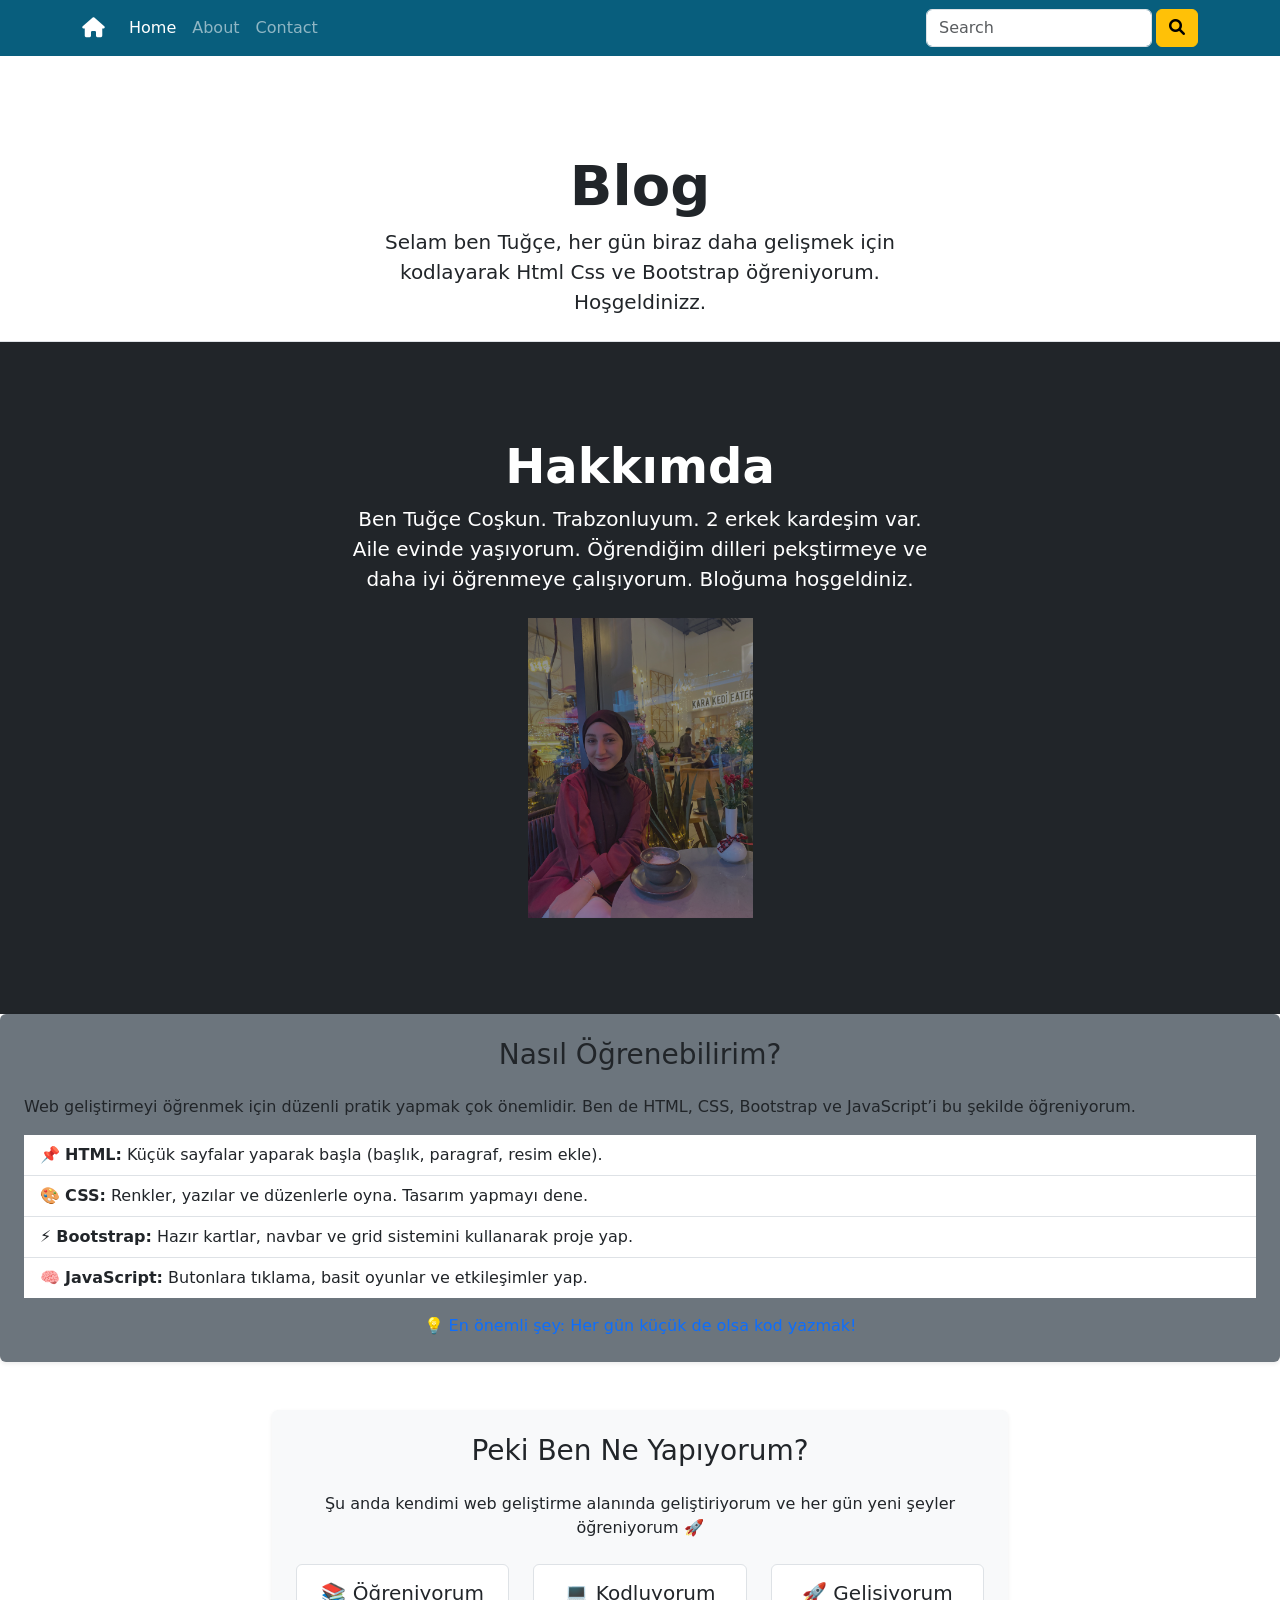
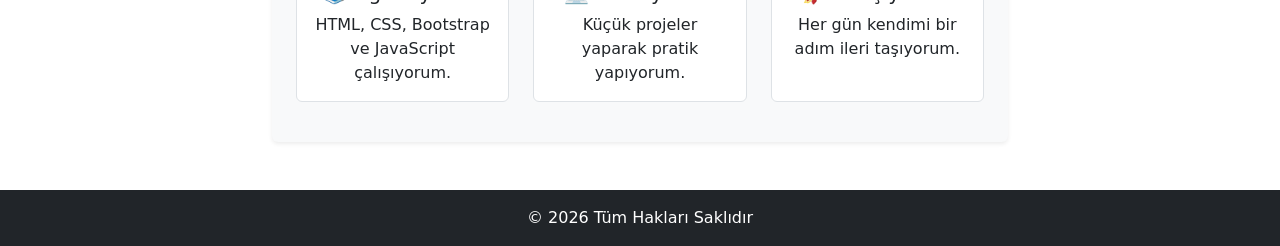
<file: index.html>
<!DOCTYPE html>
<html lang="en">
<head>
    <meta charset="UTF-8">
    <meta name="viewport" content="width=device-width, initial-scale=1.0">
    <link href="https://cdn.jsdelivr.net/npm/bootstrap@5.1.3/dist/css/bootstrap.min.css" 
    rel="stylesheet" 
    integrity="sha384-1BmE4kWBq78iYhFldvKuhfTAU6auU8tT94WrHftjDbrCEXSU1oBoqyl2QvZ6jIW3" 
    crossorigin="anonymous">
    <link rel="stylesheet" href="https://cdnjs.cloudflare.com/ajax/libs/font-awesome/6.0.0/css/all.min.css" integrity="sha512-9usAa10IRO0HhonpyAIVpjrylPvoDwiPUiKdWk5t3PyolY1cOd4DSE0Ga+ri4AuTroPR5aQvXU9xC6qOPnzFeg==" crossorigin="anonymous" referrerpolicy="no-referrer" />
    <link rel="stylesheet" href="style.css">
    <title>Benim Blogum</title>
</head>
<body>
    
    <nav class="navbar navbar-expand-lg navbar-dark">
        <div class="container">
            <a href="index.html" class="navbar-brand">
                <i class="fa-solid fa-house"></i>
            </a>
            <button class="navbar-toggler" type="button" data-bs-toggle="collapse" data-bs-target="#mobile">
            <span class="navbar-toggler-icon"></span>
            </button>

            <div id="mobile" class="collapse navbar-collapse">
                <ul class="navbar-nav me-auto">
                    <li class="nav-item">
                        <a href="index.html" class="nav-link active">Home</a>
                    </li>
                    <li class="nav-item">
                        <a href="about.html" class="nav-link">About</a>
                    </li>
                    <li class="nav-item">
                        <a href="contact.html" class="nav-link">Contact</a>
                    </li>
                </ul>

                <form class="d-flex"> 
                    <input type="text" class="form-control me-1" placeholder="Search">
                    <button class="btn btn-warning">
                    <i class="fa-solid fa-magnifying-glass"></i>
                    </button>
                </form> 
           </div>
        </div>
    </nav>

    <header>
        <div class="text-center pt-5 mt-5 px-4 border-bottom">
            <h1 class="display-4 fw-bold">Blog</h1>
            <div class="col-lg-6 mx-auto">
                <p class="lead mb-4">
                    Selam ben Tuğçe, her gün biraz daha gelişmek için kodlayarak Html Css ve Bootstrap öğreniyorum.
                    Hoşgeldinizz.
                </p>
            </div>
        </div>
    </header>
    
    <main>
        <div class="bg-dark px-5 py-5 text-center text-white" >
            <div class="py-5">
                <h1 class="display-5 fw-bold ">Hakkımda</h1>
                <div class="col-lg-6 mx-auto">
                    
                <p class="lead mb-4">
                    Ben Tuğçe Coşkun. Trabzonluyum. 2 erkek kardeşim var. Aile evinde yaşıyorum. Öğrendiğim dilleri 
                    pekştirmeye ve daha iyi öğrenmeye çalışıyorum.
                    Bloğuma hoşgeldiniz.
                </p>
                <img src="hakkımda.jpeg" class="img-fluid mx-auto d-block" style="max-height: 300px; opacity: 0.5;" alt="">
                </div>
            </div>
        </div>

        <div class="card shadow-sm border-0 bg-secondary">
        
            <div class="card-body p-4">
                <h3 class="text-center mb-4">Nasıl Öğrenebilirim?</h3>
                <p>
                    Web geliştirmeyi öğrenmek için düzenli pratik yapmak çok önemlidir. Ben de HTML, CSS,
                    Bootstrap ve JavaScript’i bu şekilde öğreniyorum.
                </p>
                    <ul class="list-group list-group-flush mt-3 bg-light">

                        <li class="list-group-item">
                        📌 <strong>HTML:</strong> Küçük sayfalar yaparak başla (başlık, paragraf, resim ekle).
                        </li>

                        <li class="list-group-item">
                        🎨 <strong>CSS:</strong> Renkler, yazılar ve düzenlerle oyna. Tasarım yapmayı dene.
                        </li>

                        <li class="list-group-item">
                        ⚡ <strong>Bootstrap:</strong> Hazır kartlar, navbar ve grid sistemini kullanarak proje yap.
                        </li>

                        <li class="list-group-item">
                        🧠 <strong>JavaScript:</strong> Butonlara tıklama, basit oyunlar ve etkileşimler yap.
                        </li>

                    </ul>

                <p class="mt-3 mb-0 text-primary text-center">
                    💡 En önemli şey: Her gün küçük de olsa kod yazmak!
                </p>

            </div>

      </div>

        <div class="container mt-5">
            <div class="row justify-content-center">
                <div class="col-lg-8">
                    <div class="card shadow-sm border-0 bg-light">
                        <div class="card-body p-4">
                            <h3 class="text-center mb-4">Peki Ben Ne Yapıyorum?</h3>
                                <p class="text-center">
                                    Şu anda kendimi web geliştirme alanında geliştiriyorum ve her gün yeni şeyler öğreniyorum 🚀
                                </p>

                                    <div class="row mt-4 text-center">

                                            <div class="col-md-4 mb-3">
                                                <div class="p-3 border rounded bg-white h-100">
                                                    <h5>📚 Öğreniyorum</h5>
                                                    <p class="mb-0">HTML, CSS, Bootstrap ve JavaScript çalışıyorum.</p>
                                                </div>
                                            </div>

                                            <div class="col-md-4 mb-3">
                                                <div class="p-3 border rounded bg-white h-100">
                                                    <h5>💻 Kodluyorum</h5>
                                                    <p class="mb-0">Küçük projeler yaparak pratik yapıyorum.</p>
                                                </div>
                                            </div>

                                            <div class="col-md-4 mb-3">
                                                <div class="p-3 border rounded bg-white h-100">
                                                    <h5>🚀 Gelişiyorum</h5>
                                                    <p class="mb-0">Her gün kendimi bir adım ileri taşıyorum.</p>
                                                </div>
                                            </div>

                                    </div>


                        </div>

                    </div>

                </div>

            </div>
        </div>
        
    </main>

    <footer class="bg-dark text-white text-center py-3 mt-5">
        <p class="mb-0">© 2026 Tüm Hakları Saklıdır</p>
    </footer>

    <script src="https://cdn.jsdelivr.net/npm/bootstrap@5.1.3/dist/js/bootstrap.bundle.min.js" 
    integrity="sha384-ka7Sk0Gln4gmtz2MlQnikT1wXgYsOg+OMhuP+IlRH9sENBO0LRn5q+8nbTov4+1p" 
    crossorigin="anonymous"></script>

</body>
</html>
</file>
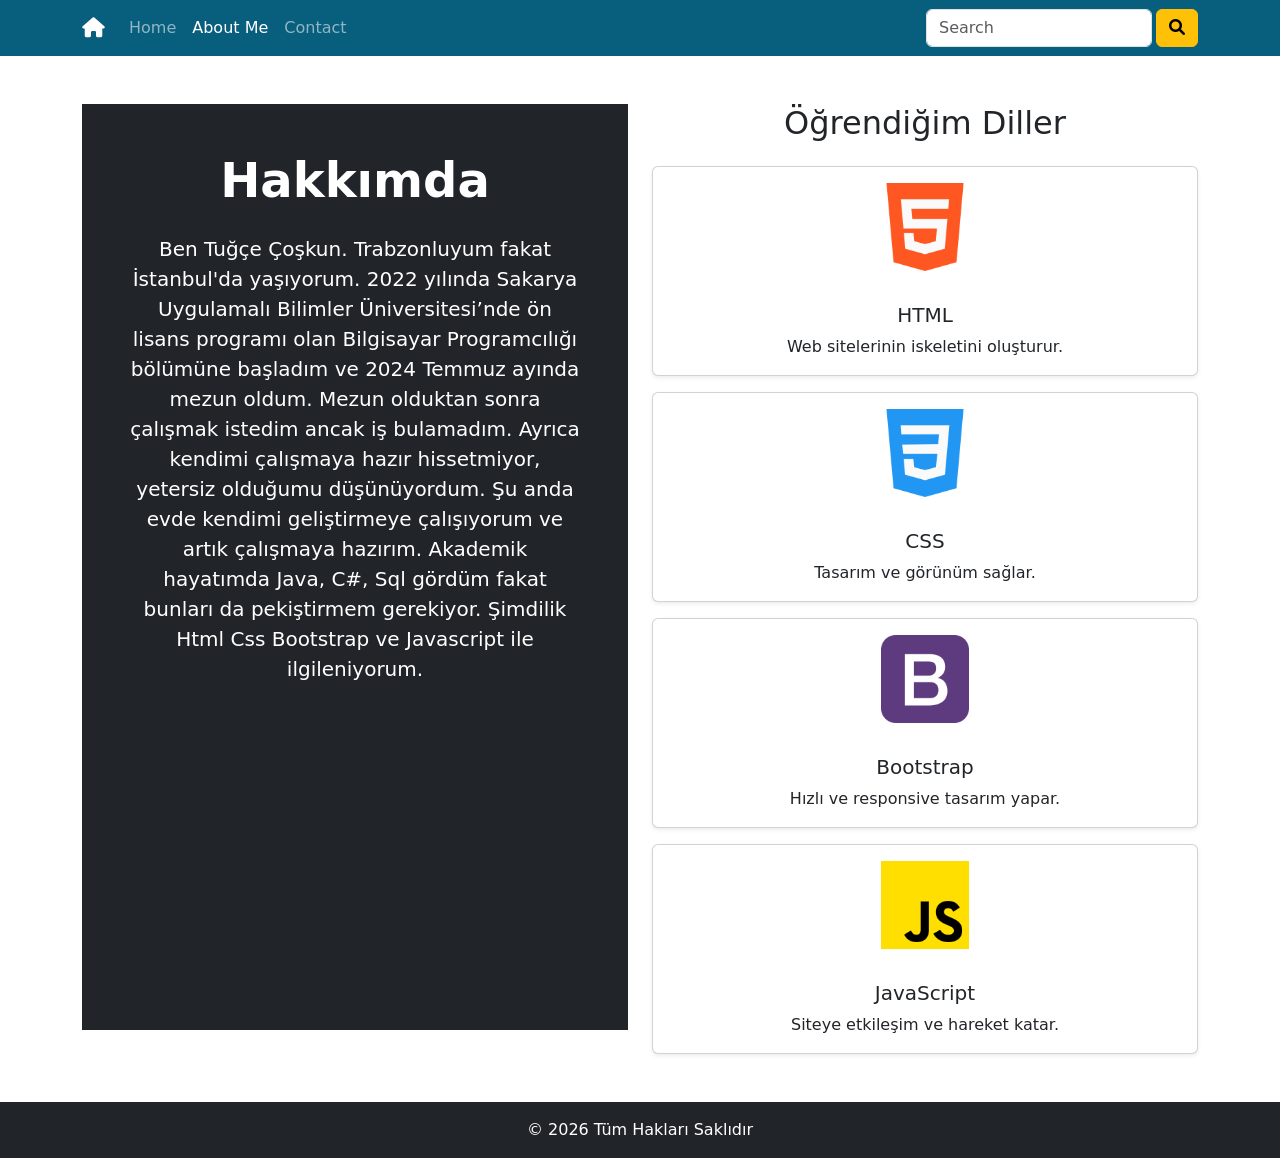
<file: about.html>
<!DOCTYPE html>
<html lang="en">
<head>
    <meta charset="UTF-8">
    <meta name="viewport" content="width=device-width, initial-scale=1.0">
    <link href="https://cdn.jsdelivr.net/npm/bootstrap@5.1.3/dist/css/bootstrap.min.css" 
    rel="stylesheet" 
    integrity="sha384-1BmE4kWBq78iYhFldvKuhfTAU6auU8tT94WrHftjDbrCEXSU1oBoqyl2QvZ6jIW3" 
    crossorigin="anonymous">
    <link rel="stylesheet" href="https://cdnjs.cloudflare.com/ajax/libs/font-awesome/6.0.0/css/all.min.css" integrity="sha512-9usAa10IRO0HhonpyAIVpjrylPvoDwiPUiKdWk5t3PyolY1cOd4DSE0Ga+ri4AuTroPR5aQvXU9xC6qOPnzFeg==" crossorigin="anonymous" referrerpolicy="no-referrer" />
    <link rel="stylesheet" href="style.css">
    <title>Benim Blogum</title>
</head>
<body>
    
    <nav class="navbar navbar-expand-lg navbar-dark">
        <div class="container">
            <a href="index.html" class="navbar-brand">
                <i class="fa-solid fa-house"></i>
            </a>
            <button class="navbar-toggler" type="button" data-bs-toggle="collapse" data-bs-target="#mobile">
            <span class="navbar-toggler-icon"></span>
            </button>

            <div id="mobile" class="collapse navbar-collapse">
                <ul class="navbar-nav me-auto">
                    <li class="nav-item">
                        <a href="index.html" class="nav-link">Home</a>
                    </li>
                    <li class="nav-item">
                        <a href="about.html" class="nav-link active">About Me</a>
                    </li>
                    <li class="nav-item">
                        <a href="contact.html" class="nav-link">Contact</a>
                    </li>
                </ul>

                <form class="d-flex"> 
                    <input type="text" class="form-control me-1" placeholder="Search">
                    <button class="btn btn-warning">
                    <i class="fa-solid fa-magnifying-glass"></i>
                    </button>
                </form> 
           </div>
        </div>
    </nav>

    
    <main class="container mt-5">

  <div class="row">

    <div class="col-lg-6 mb-4">
      <div class="bg-dark px-5 py-5 text-center text-white h-100">
        
        <h1 class="display-5 fw-bold">Hakkımda</h1>

        <p class="lead mt-4 ">
          Ben Tuğçe Çoşkun. Trabzonluyum fakat İstanbul'da yaşıyorum. 2022 yılında Sakarya Uygulamalı Bilimler Üniversitesi’nde 
          ön lisans programı olan Bilgisayar Programcılığı bölümüne başladım ve 2024 Temmuz ayında mezun oldum.
          Mezun olduktan sonra çalışmak istedim ancak iş bulamadım.
          Ayrıca kendimi çalışmaya hazır hissetmiyor, yetersiz olduğumu düşünüyordum.
          Şu anda evde kendimi geliştirmeye çalışıyorum ve artık çalışmaya hazırım.

          Akademik hayatımda Java, C#, Sql gördüm fakat bunları da pekiştirmem gerekiyor. Şimdilik Html Css Bootstrap
          ve Javascript ile ilgileniyorum. 
        </p>

      </div>
    </div>

    
    <div class="col-lg-6">

      <h2 class="text-center mb-4">Öğrendiğim Diller</h2>

        <div class="d-flex flex-column gap-3">

            <div class="card text-center shadow-sm">
                <img src="html.png" class="p-3" style="height:120px; object-fit:contain;">
                    <div class="card-body">
                        <h5>HTML</h5>
                        <p class="mb-0">Web sitelerinin iskeletini oluşturur.</p>
                    </div>
                </div>

        
            <div class="card text-center shadow-sm">
                <img src="css.png" class="p-3" style="height:120px; object-fit:contain;">
                    <div class="card-body">
                        <h5>CSS</h5>
                        <p class="mb-0">Tasarım ve görünüm sağlar.</p>
                    </div>
            </div>

        
            <div class="card text-center shadow-sm">
                <img src="bootstrap.png" class="p-3" style="height:120px; object-fit:contain;">
                    <div class="card-body">
                        <h5>Bootstrap</h5>
                        <p class="mb-0">Hızlı ve responsive tasarım yapar.</p>
                    </div>
            </div>

       
            <div class="card text-center shadow-sm">
                <img src="js.png" class="p-3" style="height:120px; object-fit:contain;">
                    <div class="card-body">
                        <h5>JavaScript</h5>
                        <p class="mb-0">Siteye etkileşim ve hareket katar.</p>
                    </div>
            </div>

      </div>
    </div>

    </div>
</main>

    <footer class="bg-dark text-white text-center py-3 mt-5">
        <p class="mb-0">© 2026 Tüm Hakları Saklıdır</p>
    </footer>
    <script src="https://cdn.jsdelivr.net/npm/bootstrap@5.1.3/dist/js/bootstrap.bundle.min.js" 
    integrity="sha384-ka7Sk0Gln4gmtz2MlQnikT1wXgYsOg+OMhuP+IlRH9sENBO0LRn5q+8nbTov4+1p" 
    crossorigin="anonymous"></script>
</body>
</html>
</file>
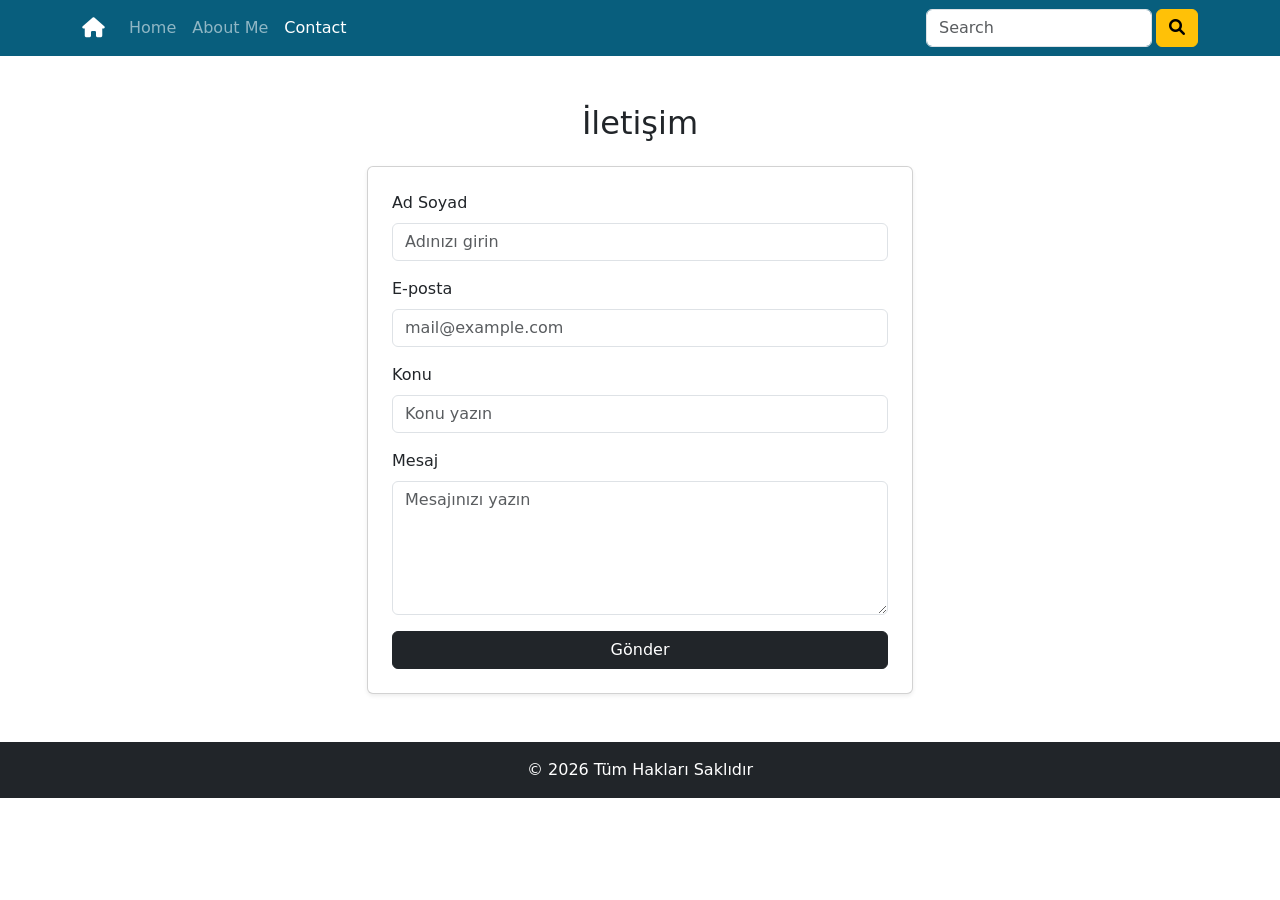
<file: contact.html>
<!DOCTYPE html>
<html lang="en">
<head>
    <meta charset="UTF-8">
    <meta name="viewport" content="width=device-width, initial-scale=1.0">
    <link href="https://cdn.jsdelivr.net/npm/bootstrap@5.1.3/dist/css/bootstrap.min.css" 
    rel="stylesheet" 
    integrity="sha384-1BmE4kWBq78iYhFldvKuhfTAU6auU8tT94WrHftjDbrCEXSU1oBoqyl2QvZ6jIW3" 
    crossorigin="anonymous">
    <link rel="stylesheet" href="https://cdnjs.cloudflare.com/ajax/libs/font-awesome/6.0.0/css/all.min.css" integrity="sha512-9usAa10IRO0HhonpyAIVpjrylPvoDwiPUiKdWk5t3PyolY1cOd4DSE0Ga+ri4AuTroPR5aQvXU9xC6qOPnzFeg==" crossorigin="anonymous" referrerpolicy="no-referrer" />
    <link rel="stylesheet" href="style.css">
    <title>Benim Blogum</title>
</head>
<body>
    
    <nav class="navbar navbar-expand-lg navbar-dark">
        <div class="container">
            <a href="index.html" class="navbar-brand">
                <i class="fa-solid fa-house"></i>
            </a>
            <button class="navbar-toggler" type="button" data-bs-toggle="collapse" data-bs-target="#mobile">
            <span class="navbar-toggler-icon"></span>
            </button>

            <div id="mobile" class="collapse navbar-collapse">
                <ul class="navbar-nav me-auto">
                    <li class="nav-item">
                        <a href="index.html" class="nav-link ">Home</a>
                    </li>
                    <li class="nav-item">
                        <a href="about.html" class="nav-link">About Me</a>
                    </li>
                    <li class="nav-item">
                        <a href="contact.html" class="nav-link active">Contact</a>
                    </li>
                </ul>

                <form class="d-flex"> 
                    <input type="text" class="form-control me-1" placeholder="Search">
                    <button class="btn btn-warning">
                    <i class="fa-solid fa-magnifying-glass"></i>
                    </button>
                </form> 
           </div>
        </div>
    </nav>

    <main>
        <div class="container mt-5">
            <h2 class="text-center mb-4">İletişim</h2>

            <div class="row justify-content-center">
                <div class="col-lg-6">
                    <div class="card shadow-sm p-4">
                        <form>
                            <div class="mb-3">
                                <label class="form-label">Ad Soyad</label>
                                <input type="text" class="form-control" placeholder="Adınızı girin">
                            </div>

                            
                            <div class="mb-3">
                                <label class="form-label">E-posta</label>
                                <input type="email" class="form-control" placeholder="mail@example.com">
                            </div>

                            
                            <div class="mb-3">
                                <label class="form-label">Konu</label>
                                <input type="text" class="form-control" placeholder="Konu yazın">
                            </div>

                           
                            <div class="mb-3">
                                <label class="form-label">Mesaj</label>
                                <textarea class="form-control" rows="5" placeholder="Mesajınızı yazın"></textarea>
                            </div>

                            
                            <button type="submit" class="btn btn-dark w-100">
                                Gönder
                            </button>

                        </form>

        </div>

    </div>
  </div>
</div>
    </main>

    <footer class="bg-dark text-white text-center py-3 mt-5">
        <p class="mb-0">© 2026 Tüm Hakları Saklıdır</p>
    </footer>

    <script src="https://cdn.jsdelivr.net/npm/bootstrap@5.1.3/dist/js/bootstrap.bundle.min.js" 
    integrity="sha384-ka7Sk0Gln4gmtz2MlQnikT1wXgYsOg+OMhuP+IlRH9sENBO0LRn5q+8nbTov4+1p" 
    crossorigin="anonymous"></script>

</body>
</html>
</file>
<file: style.css>
.navbar{
    background-color: #085E7D;
}

.bg-dark{
    background-color: #085E7D;
}
</file>
